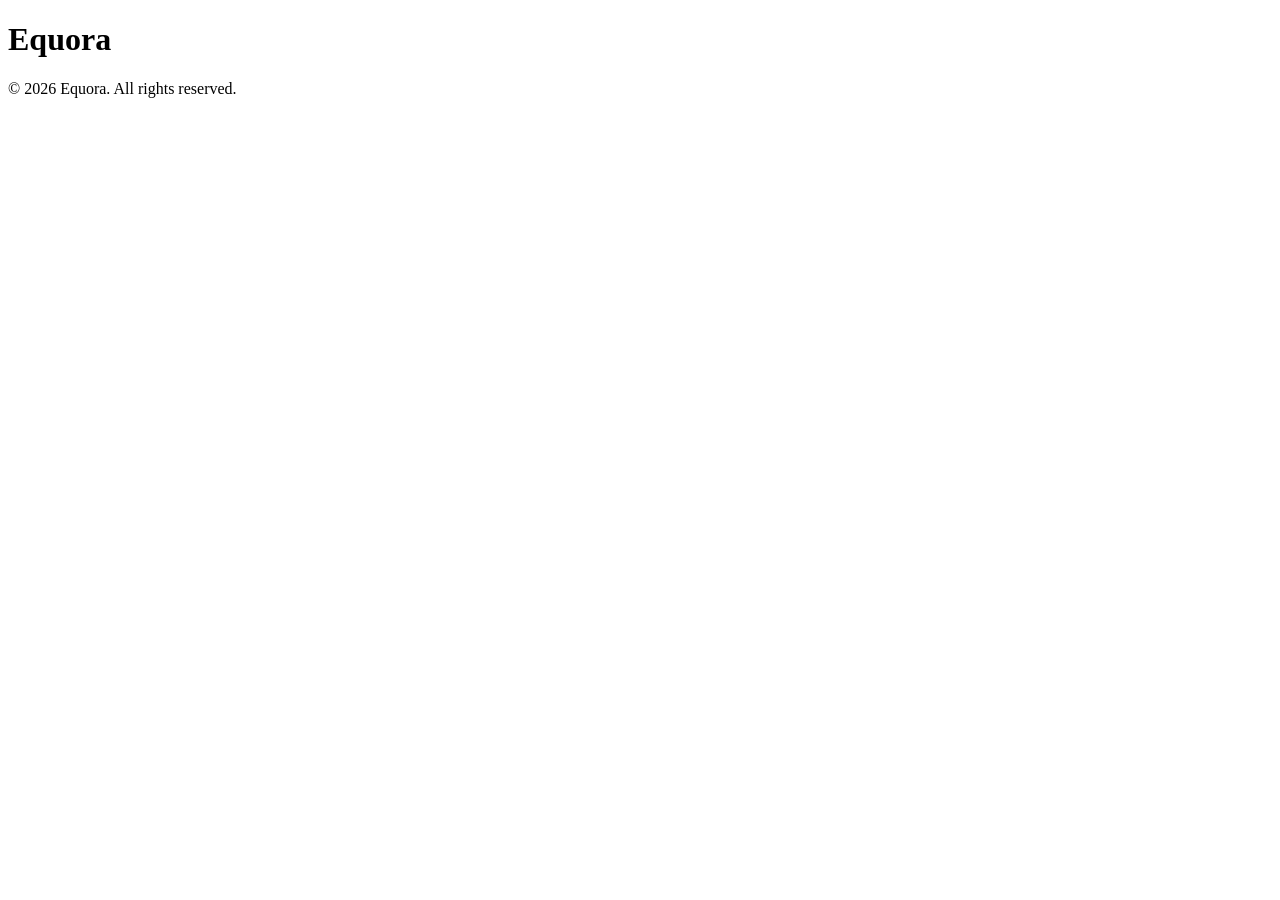
<file: index.html>
<!DOCTYPE html>
<head>
  <meta charset="UTF-8">
  <meta name="viewport" content="width=device-width, initial-scale=1.0">
  <meta name="description" content="Equora">
  <title>Equora</title>
</head>
<body>

  <main>
    <h1>Equora</h1>
  </main>

  <footer>
    <p>&copy; 2026 Equora. All rights reserved.</p>
  </footer>

</body>
</html>
</file>
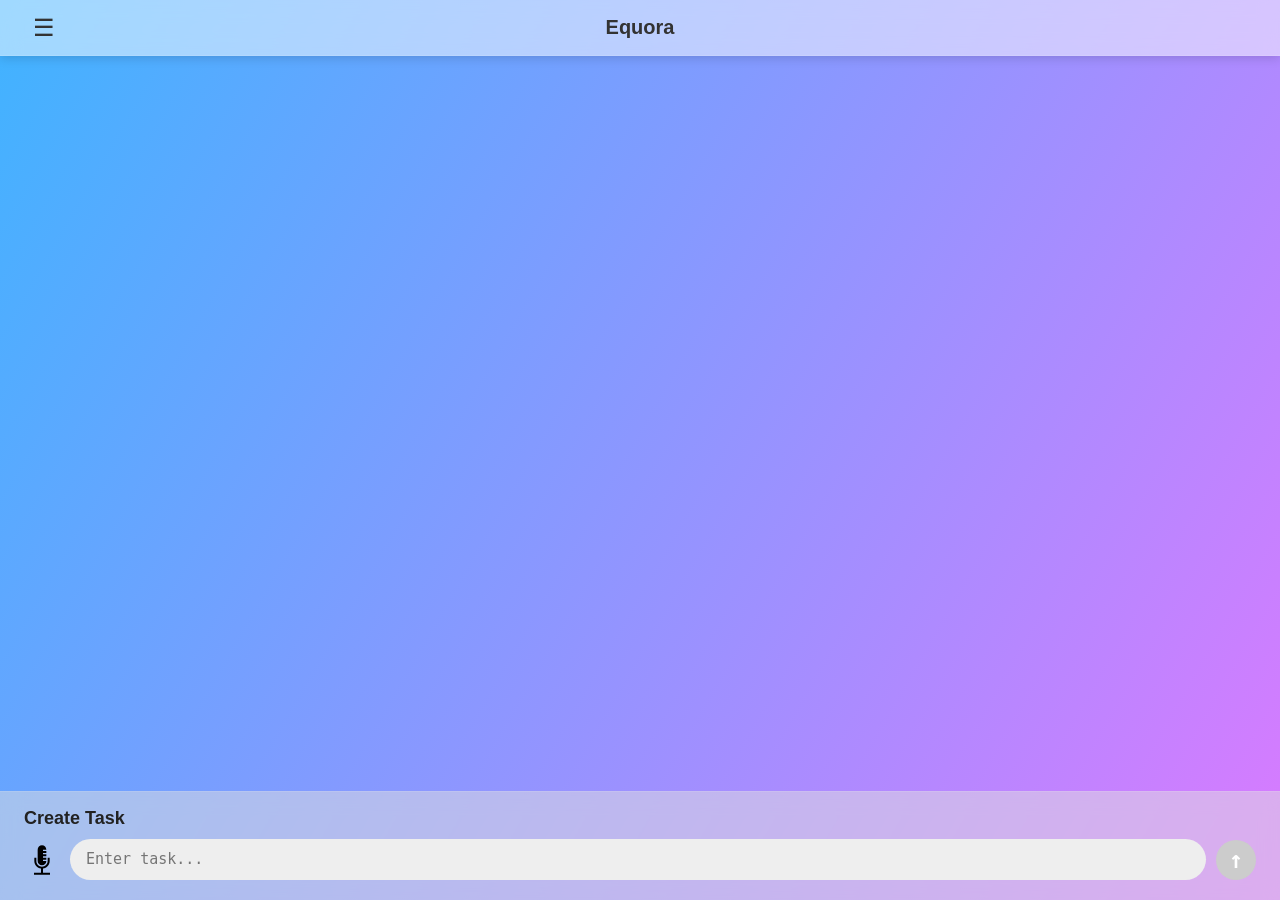
<file: desktop/index.html>
<!DOCTYPE html>
<html lang="en">
<head>
    <meta charset="UTF-8">
    <meta name="viewport" content="width=device-width, initial-scale=1.0">
    <title>Equora - Desktop</title>
    <link rel="stylesheet" href="style/desktop.css"/>
    <link rel="stylesheet" href="./../styles/create.css"/>
    <link rel="stylesheet" href="./../styles/card.css"/>
</head>
<body>
<div class="app" id="app">

<header class="header">
    <button class="header-btn">☰</button>
    <h1>Equora</h1>
    <div class="header-spacer"></div>
</header>

<main class="content">
    <div class="list dashboard" id="list"></div>
</main>

<footer class="footer" id="footer">
    <div class="footer-header">Create Task</div>

    <div class="transcription-display" id="transcriptionDisplay"></div>

    <div class="input-row" id="inputRow">
        <button class="mic-btn" id="micBtn">
            <img src="../assets/microphone.svg" alt=""/>
        </button>
        <button class="keyboard-btn" id="keyboardBtn">
            <img src="../assets/keyboard.svg" alt=""/>
        </button>
        <textarea class="task-input" id="taskInput" placeholder="Enter task..." rows="1"></textarea>
        <button class="hold-speak-btn" id="holdSpeakBtn">Hold to speak</button>
        <button class="submit-btn" id="submitBtn">↑</button>
    </div>
</footer>

<!-- Task Detail Side Panel -->
<div class="side-panel-overlay" id="sidePanelOverlay">
    <aside class="side-panel" id="sidePanel">
        <div class="side-panel-header">
            <h2>Task Detail</h2>
            <button class="side-panel-close" id="btn-close-panel">&times;</button>
        </div>

        <div class="side-panel-body">
            <div class="detail-row">
                <span class="detail-label">Task</span>
                <span class="detail-value" id="panel-task"></span>
            </div>
            <div class="detail-row">
                <span class="detail-label">Time</span>
                <span class="detail-value" id="panel-time"></span>
            </div>
            <div class="detail-row">
                <span class="detail-label">Status</span>
                <span class="task-status" id="panel-status"></span>
            </div>
        </div>

        <div class="side-panel-actions">
            <button class="action-btn action-done" id="btn-panel-done">Mark as Done</button>
            <button class="action-btn action-delay" id="btn-panel-delay">Delay</button>
            <button class="action-btn action-delete" id="btn-panel-delete">Delete</button>
        </div>
    </aside>
</div>

<!-- Delay Pop-up -->
<div class="popup-overlay" id="popup-delay">
    <div class="popup">
        <h3 class="popup-title">Delay Task</h3>
        <p class="popup-desc">How long would you like to delay this task?</p>
        <div class="popup-options" id="delay-options">
            <button class="delay-option" data-delay="later">Later</button>
            <button class="delay-option" data-delay="tomorrow">Tomorrow</button>
        </div>
        <button class="popup-cancel" id="btn-cancel-delay">Cancel</button>
    </div>
</div>

<!-- Delete Confirmation Pop-up -->
<div class="popup-overlay" id="popup-delete">
    <div class="popup">
        <h3 class="popup-title">Delete Task</h3>
        <p class="popup-desc">Are you sure you want to delete this task? This action cannot be undone.</p>
        <div class="popup-confirm-row">
            <button class="popup-btn popup-btn-cancel" id="btn-cancel-delete">Cancel</button>
            <button class="popup-btn popup-btn-delete" id="btn-confirm-delete">Delete</button>
        </div>
    </div>
</div>

<!-- Done Completion Pop-up -->
<div class="popup-overlay" id="popup-done">
    <div class="popup">
        <div class="done-content">
            <div class="checkmark-container">
                <svg class="checkmark-circle" viewBox="0 0 120 120">
                    <circle class="checkmark-bg" cx="60" cy="60" r="54" fill="none" stroke="#4CAF50" stroke-width="6"/>
                    <circle class="checkmark-draw" cx="60" cy="60" r="54" fill="none" stroke="#4CAF50" stroke-width="6"
                            stroke-linecap="round" stroke-dasharray="340" stroke-dashoffset="340"/>
                    <polyline class="checkmark-check" points="35,60 52,77 85,43"
                              fill="none" stroke="#4CAF50" stroke-width="6"
                              stroke-linecap="round" stroke-linejoin="round"
                              stroke-dasharray="70" stroke-dashoffset="70"/>
                </svg>
            </div>
            <p class="done-message">Task marked as done!</p>
            <button class="done-return-btn" id="btn-done-return">Return to Dashboard</button>
        </div>
    </div>
</div>

<!-- Create Confirm Pop-up -->
<div class="popup-overlay" id="popup-create">
    <div class="popup create-popup">
        <h3 class="popup-title">Confirm Tasks</h3>
        <div class="popup-body">
            <div class="create-card">
                <label class="title-label">Input</label>
                <div class="inner" id="create-input-display"></div>
            </div>
            <div class="create-card">
                <label class="title-label">Tasks</label>
                <div class="inner create" id="create-tasks-container"></div>
            </div>
        </div>
        <div class="create-popup-actions">
            <button class="action-btn action-done" id="btn-create-confirm">Confirm</button>
            <button class="action-btn action-delete" id="btn-create-discard">Discard</button>
        </div>
    </div>
</div>

</div>

<script type="module" src="./../scripts/cardlist.js"></script>
<script type="module" src="./script/index.js"></script>
</body>
</html>
</file>
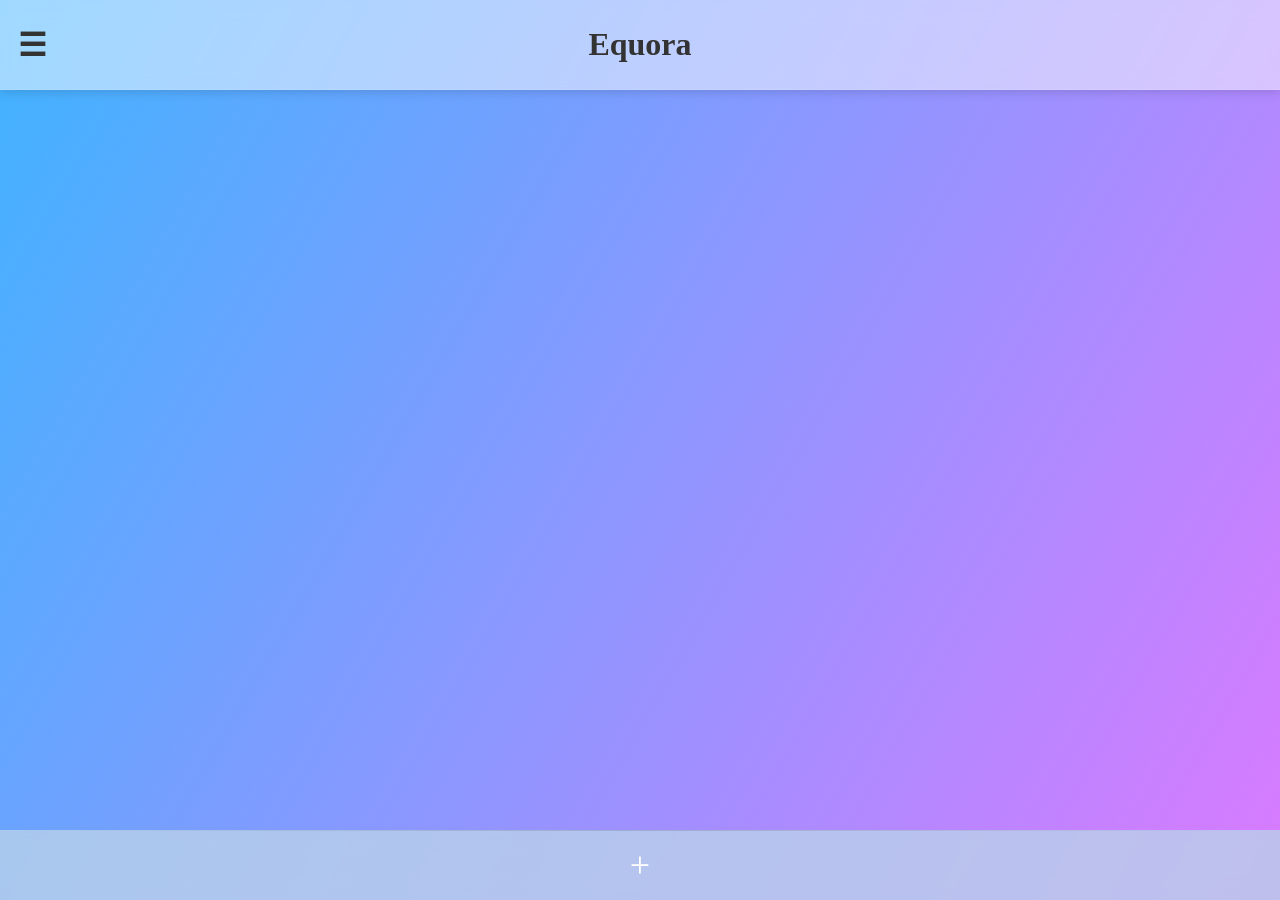
<file: mobile/index.html>
<!DOCTYPE html>
<html lang="en">
<head>
    <meta charset="UTF-8">
    <meta name="viewport" content="width=device-width, initial-scale=1.0">
    <title>Equora - Task Manager</title>
    <link rel="stylesheet" href="style/mobile.css"/>
    <link rel="stylesheet" href="../styles/card.css"/>
    <link rel="stylesheet" href="style/index.css"/>
</head>
<body>
<div class="app" id="app">

<header class="header">
    <button class="header-btn">☰</button>

    <h1>Equora</h1>

    <div class="header-spacer"></div>
</header>

<main class="content">
    <div class="list dashboard" id="list"></div>
</main>

<footer class="footer" id="footer">

  <!-- collapsed 按钮层 -->
  <div class="plus-area" id="plusArea">
    +
  </div>

  <!-- expanded 内容层 -->
  <div class="footer-expanded">

      <div class="drag-bar"></div>

      <div class="footer-header">
          Create Task
      </div>

      <div class="transcription-display" id="transcriptionDisplay"></div>

      <div class="input-row" id="inputRow">
          <button class="mic-btn" id="micBtn">
              <img src="../assets/microphone.svg" alt=""/>
          </button>
          <button class="keyboard-btn" id="keyboardBtn">
              <img src="../assets/keyboard.svg" alt=""/>
          </button>
          <textarea class="task-input" id="taskInput" placeholder="Enter task..." rows="1"></textarea>
          <button class="hold-speak-btn" id="holdSpeakBtn">Hold to speak</button>
          <button class="submit-btn" id="submitBtn">↑</button>
      </div>

  </div>

</footer>

</div>
</body>

<script type="module" src="../scripts/cardlist.js"></script>
<script type="module" src="./script/index.js"></script>

</html>
</file>
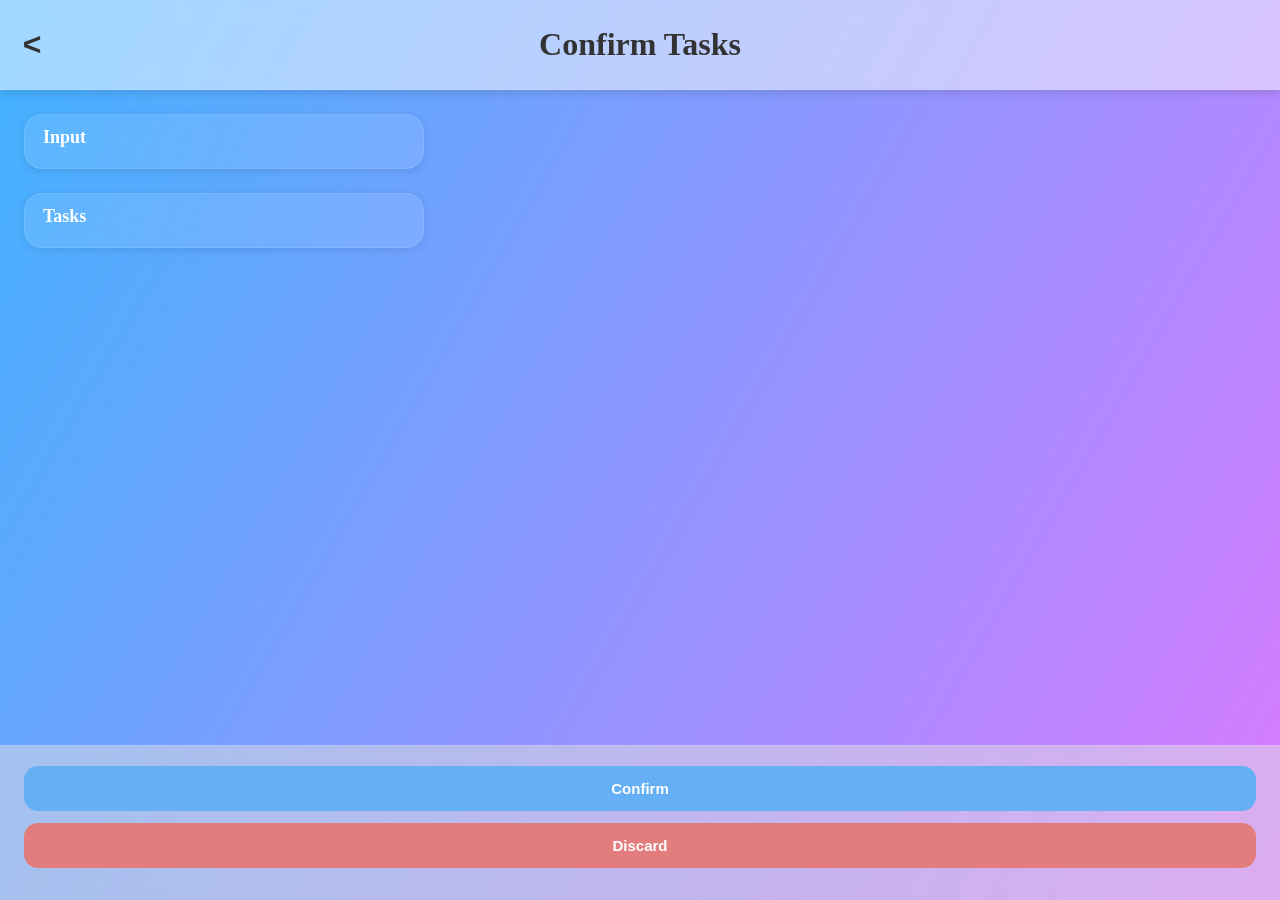
<file: mobile/create.html>
<!DOCTYPE html>
<html lang="en">
<head>
    <meta charset="UTF-8">
    <meta charset="UTF-8">
    <meta name="viewport" content="width=device-width, initial-scale=1.0">
    <title>Equora - Task Manager</title>
    <link rel="stylesheet" href="style/mobile.css"/>
    <link rel="stylesheet" href="../styles/create.css"/>
    <link rel="stylesheet" href="./../styles/card.css">
</head>
<body>

<div class="app" id="app">

    <header class="header">
        <button class="header-btn" id="btn-return"><</button>

        <h1>Confirm Tasks</h1>

        <div class="header-spacer"></div>
    </header>

    <main class="create-content">
        <div class="create-card card">
            <label class="title-label">Input</label>
            <div class="inner">
                <span class="input-content" id="inputDisplay"></span>
            </div>
        </div>

        <div class="create-card card">
            <label class="title-label">Tasks</label>
            <div class="inner create" id="tasks" style="padding-right: 8px"></div>
        </div>
    </main>

    <footer class="detail-actions">
        <button class="action-btn action-done">Confirm</button>
        <button class="action-btn action-delete">Discard</button>
    </footer>
</div>

<script src="../scripts/create.js" type="module"></script>
</body>
</html>
</file>
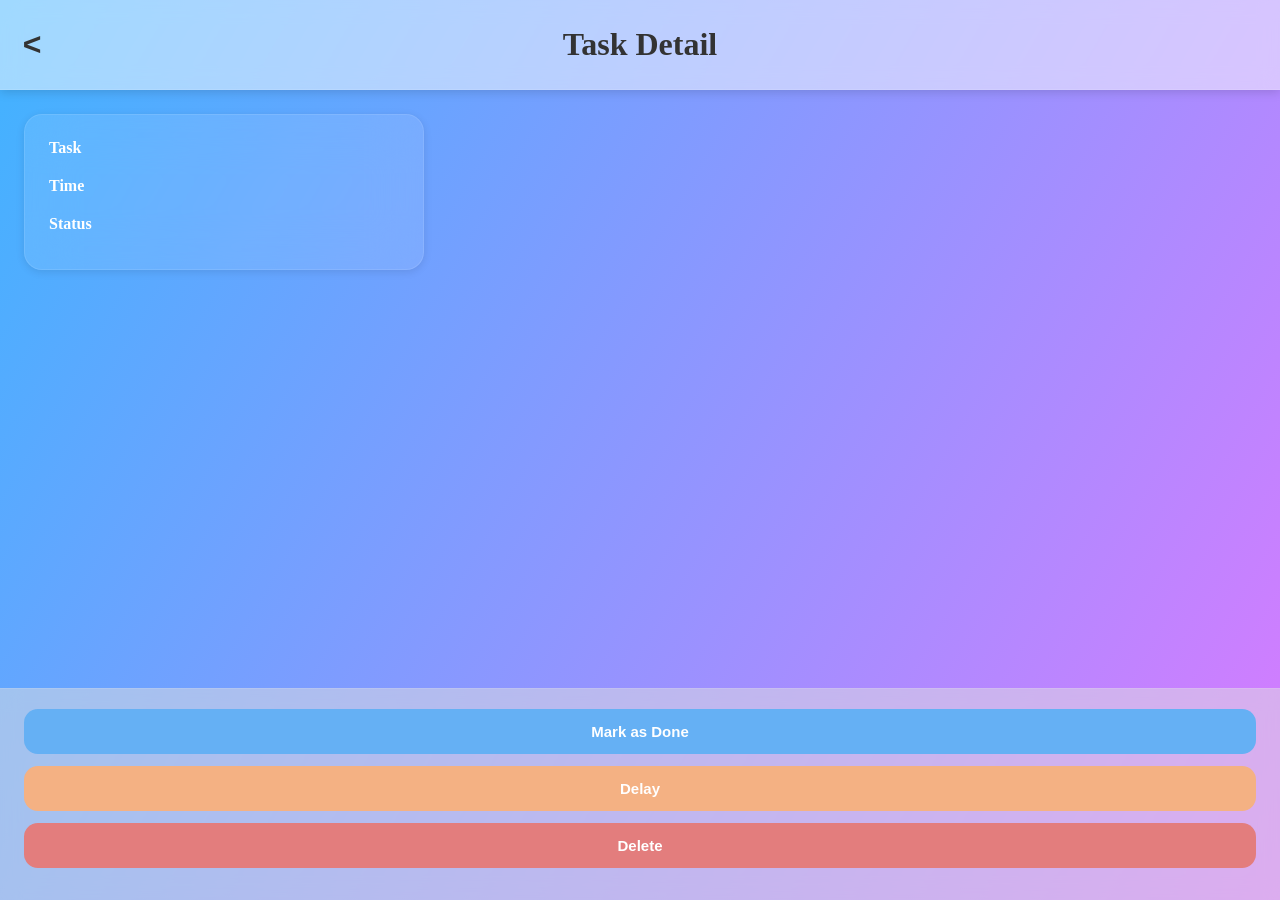
<file: mobile/detail.html>
<!DOCTYPE html>
<html lang="en">
<head>
    <meta charset="UTF-8">
    <meta name="viewport" content="width=device-width, initial-scale=1.0">
    <title>Equora - Task Manager</title>
    <link rel="stylesheet" href="style/mobile.css"/>
    <link rel="stylesheet" href="../styles/card.css"/>
    <link rel="stylesheet" href="style/detail.css"/>
</head>
<body>

<div class="app" id="app">
    <header class="header">
        <button class="header-btn" id="btn-return"><</button>

        <h1>Task Detail</h1>

        <div class="header-spacer"></div>
    </header>

    <div class="detail-content">
        <div class="detail-card card">
            <div class="detail-row">
                <span class="detail-label">Task</span>
                <span class="detail-value" id="detail-task"></span>
            </div>
            <div class="detail-row">
                <span class="detail-label">Time</span>
                <span class="detail-value" id="detail-time"></span>
            </div>
            <div class="detail-row">
                <span class="detail-label">Status</span>
                <span class="task-status" style="align-self: flex-start" id="detail-status"></span>
            </div>
        </div>
    </div>

    <div class="detail-actions">
        <button class="action-btn action-done" id="btn-done">Mark as Done</button>
        <button class="action-btn action-delay" id="btn-delay">Delay</button>
        <button class="action-btn action-delete" id="btn-delete">Delete</button>
    </div>

    <!-- Delay pop-up -->
    <div class="popup-overlay" id="popup-delay">
        <div class="popup">
            <h3 class="popup-title">Delay Task</h3>
            <p class="popup-desc">How long would you like to delay this task?</p>
            <div class="popup-options" id="delay-options">
                <button class="delay-option" data-delay="later">Later</button>
                <button class="delay-option" data-delay="tomorrow">Tomorrow</button>
            </div>
            <button class="popup-cancel" id="btn-cancel-delay">Cancel</button>
        </div>
    </div>

    <!-- Delete confirmation pop-up -->
    <div class="popup-overlay" id="popup-delete">
        <div class="popup">
            <h3 class="popup-title">Delete Task</h3>
            <p class="popup-desc">Are you sure you want to delete this task? This action cannot be undone.</p>
            <div class="popup-confirm-row">
                <button class="popup-btn popup-btn-cancel" id="btn-cancel-delete">Cancel</button>
                <button class="popup-btn popup-btn-delete" id="btn-confirm-delete">Delete</button>
            </div>
        </div>
    </div>
</div>

</body>
<script type="module" src="script/detail.js"></script>
<script>
    document.getElementById("btn-return").addEventListener("click", () => {
        //  goto index
        window.location.href = "index.html";
    })
</script>
</html>
</file>
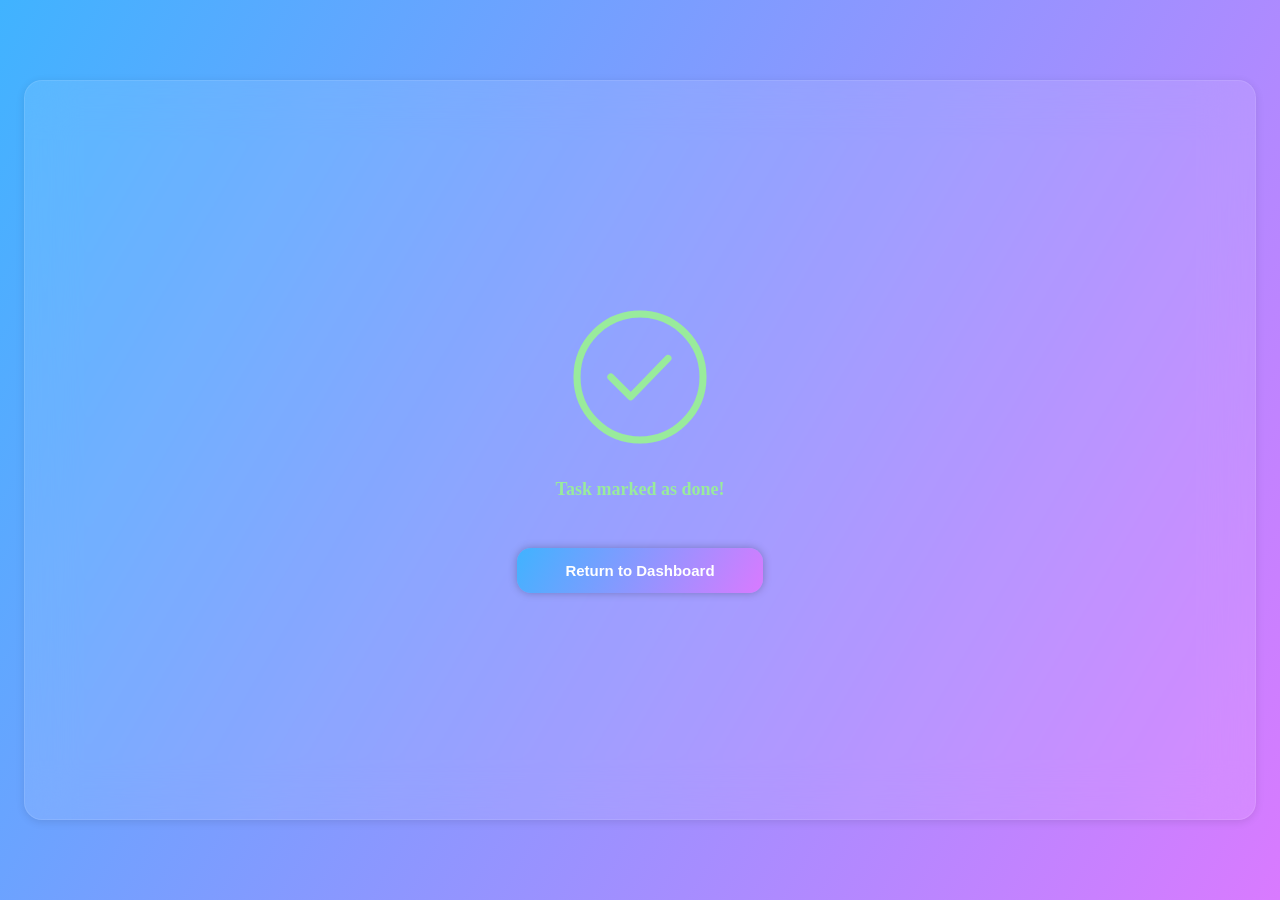
<file: mobile/done.html>
<!DOCTYPE html>
<html lang="en">
<head>
    <meta charset="UTF-8">
    <meta name="viewport" content="width=device-width, initial-scale=1.0">
    <title>Equora - Task Done</title>
    <link rel="stylesheet" href="style/mobile.css"/>
    <link rel="stylesheet" href="style/done.css"/>
    <link rel="stylesheet" href="./../styles/card.css"/>
</head>
<body>

<div class="app" id="app">
    <div class="done-content card">
        <div class="checkmark-container">
            <svg class="checkmark-circle" viewBox="0 0 120 120">
                <circle class="checkmark-bg" cx="60" cy="60" r="54" fill="none" stroke="#99eb9c" stroke-width="6"/>
                <circle class="checkmark-draw" cx="60" cy="60" r="54" fill="none" stroke="#99eb9c" stroke-width="6"
                        stroke-linecap="round" stroke-dasharray="340" stroke-dashoffset="340"/>
                <polyline class="checkmark-check" points="35,60 52,77 85,43"
                          fill="none" stroke="#99eb9c" stroke-width="6"
                          stroke-linecap="round" stroke-linejoin="round"
                          stroke-dasharray="70" stroke-dashoffset="70"/>
            </svg>
        </div>

        <p class="done-message">Task marked as done!</p>

        <button class="return-btn" id="btn-return-dashboard">Return to Dashboard</button>
    </div>
</div>

</body>
<script type="module">
    import {CACHE} from "../scripts/cache.js";

    document.getElementById("btn-return-dashboard").addEventListener("click", () => {
        CACHE.loadConfig();
        const taskId = new URLSearchParams(window.location.search).get("task");
        CACHE.updateStatus(taskId, "Done");
        CACHE.saveConfig();
        window.location.href = "index.html";
    });
</script>
</html>
</file>
<file: desktop/style/desktop.css>
* {
  margin: 0;
  padding: 0;
  box-sizing: border-box;
}

:root {
  --button-color-enable: #65b0f4;
  --button-color-warn: #F4B183;
  --button-color-caution: #E37D7D;
  --background-gradient: linear-gradient(120deg, #40b3ff, #d97aff);
}

html, body {
  height: 100%;
  font-family: -apple-system, BlinkMacSystemFont, "Segoe UI", Helvetica, Arial, sans-serif;
}

.app {
  height: 100vh;
  display: flex;
  flex-direction: column;
  overflow: hidden;
  background-image: var(--background-gradient);
}

/* ---------- header — glassmorphism ---------- */
.header {
  height: 56px;
  min-height: 56px;
  display: flex;
  align-items: center;
  padding: 0 24px;
  box-shadow: 0 2px 10px rgba(0,0,0,0.15);
  z-index: 2;
  background: rgba(255, 255, 255, 0.5);
  backdrop-filter: blur(10px);
  border-bottom: 1px solid rgba(255,255,255,0.1);
}

.header-btn {
  background: none;
  border: none;
  color: #333;
  font-size: 24px;
  cursor: pointer;
  width: 40px;
}

.header h1 {
  flex: 1;
  text-align: center;
  color: #333;
  font-size: 20px;
  font-weight: 700;
}

.header-spacer {
  width: 40px;
}

/* ---------- content / horizontal timeboxes ---------- */
.content {
  flex: 1;
  overflow-x: auto;
  overflow-y: hidden;
}

.list {
  display: flex;
  gap: 24px;
  padding: 28px 32px;
  height: 100%;
  align-items: flex-start;
}

/* timebox column — glassmorphism */
.timebox {
  background: rgba(255, 255, 255, 0.35);
  backdrop-filter: blur(8px);
  box-shadow: 0 2px 8px rgba(0,0,0,0.08);
  border-radius: 18px;
  border: 1px solid rgba(255,255,255,0.15);
  padding: 20px;
  min-width: 300px;
  max-width: 360px;
  flex-shrink: 0;
  max-height: 100%;
  overflow-y: auto;
}

.timebox-title {
  font-size: 18px;
  font-weight: 700;
  color: white;
  margin-bottom: 16px;
  position: sticky;
  top: 0;
  padding: 2px 12px 8px;
  z-index: 1;
}

/* task card */


.dashboard .task-item {
  display: flex;

  border-radius: 18px;

  overflow: hidden;

  box-shadow: 0 2px 8px rgba(0, 0, 0, 0.1);
  background: white;

  margin-bottom: 14px;

  min-height: 64px;
}

.dashboard .task-item.Pending {
  background: var(--pending-background)
}

.dashboard .task-item.Delayed {
  background: var(--delayed-background)
}

.dashboard .task-item.Done {
  background: var(--done-background)
}

.dashboard .task-item .status {
  margin-top: auto;

  align-self: flex-end;

  padding: 6px 14px;

  background-color: rgba(255, 255, 255, 0.2);

  border-radius: 999px;
  border: 2px solid rgba(255, 255, 255, 0.1);

  box-shadow: 0 2px 2px rgba(0, 0, 0, 0.06);

  font-size: 12px;
  font-weight: 600;
}

.dashboard .task-item:hover {
  box-shadow: 0 2px 8px rgba(0,0,0,0.12);
}

.task-content {
  flex: 1;
  padding: 12px 14px;
  display: flex;
  flex-direction: column;
}

.task-title {
  font-size: 16px;
  font-weight: 700;
  color: #222;
  margin-bottom: 4px;
}

.task-desc {
  font-size: 13px;
  color: #444;
  line-height: 1.3;
  margin-bottom: 6px;
}

.task-status {
  margin-top: auto;
  align-self: flex-end;
  padding: 4px 12px;
  border-radius: 999px;
  font-size: 11px;
  font-weight: 600;
}

.task-status.Pending  { background: #a2d5ff; color: white; }
.task-status.Delayed  { background: #F4B183; color: white; }
.task-status.Done     { background: #6feca1; color: white; }

.done-btn {
  width: 32px;
  border: none;
  background: linear-gradient(120deg, #d97aff, #40b3ff);
  color: white;
  font-weight: 700;
  font-size: 12px;
  cursor: pointer;
  writing-mode: vertical-rl;
  text-orientation: mixed;
  letter-spacing: 1px;
  transition: background 0.15s ease;
}

.done-btn:hover {
  background: linear-gradient(120deg, #cf9cff, #67dcff);
}

/* ---------- footer — always expanded ---------- */
.footer {
  background: rgba(224, 224, 224, 0.5);
  backdrop-filter: blur(10px);
  border-top: 1px solid rgba(255,255,255,0.1);
  padding: 16px 24px 20px;
  z-index: 100;
}

.footer-header {
  font-size: 18px;
  font-weight: 700;
  color: #222;
  margin-bottom: 10px;
}

.transcription-display {
  display: none;
  margin-bottom: 12px;
  border: 2px solid #4a90d9;
  border-radius: 12px;
  padding: 10px 14px;
  font-size: 14px;
  color: #333;
  background: #f0f6ff;
  min-height: 20px;
}

.transcription-display.visible {
  display: block;
}

.input-row {
  display: flex;
  align-items: center;
  gap: 10px;
}

.mic-btn {
  width: 36px;
  height: 36px;
  border: none;
  background: none;
  display: flex;
  align-items: center;
  justify-content: center;
  padding: 2px;
  flex-shrink: 0;
  cursor: pointer;
}

.mic-btn img {
  width: 100%;
  height: 100%;
}

.keyboard-btn {
  width: 36px;
  height: 36px;
  border: none;
  background: none;
  display: none;
  align-items: center;
  justify-content: center;
  padding: 2px;
  flex-shrink: 0;
  cursor: pointer;
}

.keyboard-btn img {
  width: 100%;
  height: 100%;
}

.voice-mode .mic-btn        { display: none; }
.voice-mode .keyboard-btn   { display: flex; }
.voice-mode .task-input     { display: none; }
.voice-mode .hold-speak-btn { display: flex; }

.hold-speak-btn {
  display: none;
  flex: 1;
  height: 40px;
  border: none;
  border-radius: 999px;
  background: #eee;
  align-items: center;
  justify-content: center;
  font-size: 15px;
  font-weight: 600;
  color: #888;
  cursor: pointer;
  user-select: none;
  transition: background 0.2s ease, color 0.2s ease;
}

.hold-speak-btn.pressed {
  background: #4a90d9;
  color: white;
}

.task-input {
  flex: 1;
  min-height: 40px;
  height: auto;
  resize: none;
  overflow-y: auto;
  border: none;
  outline: none;
  border-radius: 999px;
  background: #eee;
  padding: 10px 16px;
  font-size: 15px;
  line-height: 1.4;
  font-family: Consolas, monospace;
  transition: height 0.15s ease;
}

.submit-btn {
  width: 40px;
  height: 40px;
  border-radius: 50%;
  border: none;
  background: #ccc;
  color: white;
  font-size: 24px;
  font-weight: bold;
  font-family: Consolas, monospace;
  display: flex;
  align-items: center;
  justify-content: center;
  flex-shrink: 0;
  cursor: pointer;
  transition: background 0.15s ease;
}

.submit-btn.active {
  background: var(--button-color-enable);
}

/* ================================================================ */
/*  SIDE PANEL — task detail                                        */
/* ================================================================ */
.side-panel-overlay {
  position: fixed;
  inset: 0;
  background: rgba(0,0,0,0.3);
  z-index: 200;
  opacity: 0;
  pointer-events: none;
  transition: opacity 0.25s ease;
}

.side-panel-overlay.active {
  opacity: 1;
  pointer-events: auto;
}

.side-panel {
  position: fixed;
  top: 0;
  right: 0;
  width: 420px;
  max-width: 90vw;
  height: 100vh;
  background: rgba(255,255,255,0.5);
  backdrop-filter: blur(16px);
  border-left: 1px solid rgba(255,255,255,0.2);
  box-shadow: -4px 0 24px rgba(0,0,0,0.15);
  z-index: 201;
  display: flex;
  flex-direction: column;
  transform: translateX(100%);
  transition: transform 0.3s cubic-bezier(0.4, 0, 0.2, 1);
}

.side-panel-overlay.active .side-panel {
  transform: translateX(0);
}

.side-panel-header {
  display: flex;
  align-items: center;
  padding: 16px 20px;
  border-bottom: 1px solid rgba(0,0,0,0.08);
}

.side-panel-header h2 {
  flex: 1;
  font-size: 18px;
  font-weight: 700;
  color: #222;
}

.side-panel-close {
  background: none;
  border: none;
  font-size: 24px;
  color: #999;
  cursor: pointer;
  width: 36px;
  height: 36px;
  border-radius: 50%;
  display: flex;
  align-items: center;
  justify-content: center;
}

.side-panel-close:hover {
  background: rgba(0,0,0,0.05);
  color: #333;
}

.side-panel-body {
  flex: 1;
  padding: 24px 20px;
  overflow-y: auto;
}

.detail-row {
  display: flex;
  flex-direction: column;
  margin-bottom: 20px;
}

.detail-label {
  font-size: 14px;
  font-weight: 600;
  color: #222;
  margin-bottom: 4px;
}

.detail-value {
  font-size: 18px;
  font-weight: 600;
  color: #444;
}

.side-panel-actions {
  padding: 20px 20px 28px;
  display: flex;
  flex-direction: column;
  gap: 10px;
  border-top: 1px solid rgba(0,0,0,0.06);
}

.action-btn {
  padding: 14px 0;
  border: none;
  border-radius: 14px;
  font-size: 15px;
  font-weight: 700;
  color: white;
  cursor: pointer;
  transition: opacity 0.2s ease;
}

.action-btn:active {
  opacity: 0.7;
}

.action-done {
  background: var(--button-color-enable);
}

.action-delay {
  background: var(--button-color-warn);
}

.action-delete {
  background: var(--button-color-caution);
}

/* ================================================================ */
/*  POP-UP / MODAL                                                   */
/* ================================================================ */
.popup-overlay {
  position: fixed;
  inset: 0;
  background: rgba(0, 0, 0, 0.45);
  display: flex;
  align-items: center;
  justify-content: center;
  z-index: 300;
  opacity: 0;
  pointer-events: none;
  transition: opacity 0.25s ease;
}

.popup-overlay.active {
  opacity: 1;
  pointer-events: auto;
}

.popup {
  background: white;
  border-radius: 18px;
  padding: 28px 24px 24px;
  width: calc(100% - 48px);
  max-width: 380px;
  display: flex;
  flex-direction: column;
  gap: 18px;
  transform: translateY(16px);
  transition: transform 0.25s ease;
  box-shadow: 0 8px 32px rgba(0,0,0,0.18);
}

.popup-overlay.active .popup {
  transform: translateY(0);
}

.popup-title {
  font-size: 18px;
  font-weight: 700;
  color: #222;
  text-align: center;
}

.popup-desc {
  font-size: 14px;
  color: #666;
  text-align: center;
  line-height: 1.4;
}

/* Delay options */
.popup-options {
  display: flex;
  flex-direction: column;
  gap: 10px;
}

.delay-option {
  width: 100%;
  padding: 13px 0;
  border: 2px solid #e0e0e0;
  border-radius: 12px;
  background: white;
  font-size: 15px;
  font-weight: 600;
  color: #333;
  cursor: pointer;
  transition: border-color 0.15s, background 0.15s;
}

.delay-option:hover {
  border-color: var(--button-color-warn);
  background: #fff5eb;
}

/* Delete confirmation */
.popup-confirm-row {
  display: flex;
  gap: 12px;
}

.popup-btn {
  flex: 1;
  padding: 13px 0;
  border: none;
  border-radius: 12px;
  font-size: 15px;
  font-weight: 700;
  cursor: pointer;
}

.popup-btn-cancel {
  background: #e8e8e8;
  color: #333;
}

.popup-btn-delete {
  background: var(--button-color-caution);
  color: white;
}

.popup-cancel {
  background: none;
  border: none;
  color: #999;
  font-size: 14px;
  font-weight: 500;
  cursor: pointer;
  padding: 4px 0;
}

.popup-cancel:hover {
  color: #666;
}

/* ================================================================ */
/*  DONE POP-UP — checkmark animation                                */
/* ================================================================ */
.done-content {
  display: flex;
  flex-direction: column;
  align-items: center;
  justify-content: center;
  gap: 24px;
}

.checkmark-container {
  width: 120px;
  height: 120px;
}

.checkmark-circle {
  width: 100%;
  height: 100%;
}

.checkmark-bg {
  opacity: 0.2;
}

.checkmark-draw {
  animation: draw-circle 0.6s ease-out 0.1s forwards;
}

.checkmark-check {
  animation: draw-check 0.4s ease-out 0.5s forwards;
}

@keyframes draw-circle {
  to { stroke-dashoffset: 0; }
}

@keyframes draw-check {
  to { stroke-dashoffset: 0; }
}

.done-message {
  font-size: 18px;
  font-weight: 600;
  color: #99eb9c;
  animation: fade-in 0.4s ease-out 0.7s both;
}

.done-return-btn {
  margin-top: 8px;
  padding: 14px 48px;
  background: var(--background-gradient);
  box-shadow: 0 0 8px rgba(0, 0, 0, 0.25);
  border: none;
  border-radius: 14px;
  font-size: 15px;
  font-weight: 700;
  color: white;
  cursor: pointer;
  animation: fade-in 0.4s ease-out 1s both;
}

@keyframes fade-in {
  from {
    opacity: 0;
    transform: translateY(8px);
  }
  to {
    opacity: 1;
    transform: translateY(0);
  }
}

/* ================================================================ */
/*  CREATE CONFIRM POP-UP                                            */
/* ================================================================ */
.create-popup {
  width: calc(100% - 48px);
  max-width: 520px;
  max-height: 80vh;
}

.create-popup .popup-body {
  display: flex;
  flex-direction: column;
  gap: 14px;
  max-height: 50vh;
  overflow-y: auto;
  padding-right: 8px;
}

.create-card {
  background: rgba(0,0,0,0.03);
  border-radius: 14px;
  padding: 16px;
}

.create-card .title-label {
  font-size: 13px;
  font-weight: 600;
  color: #999;
  margin-bottom: 8px;
}

.create-card .inner {
  font-size: 14px;
  color: #333;
  line-height: 1.4;
  word-break: break-word;
}

/* Create task items */
.create-task-item {
  display: flex;
  align-items: center;
  gap: 10px;
  background: white;
  border-radius: 12px;
  padding: 12px;
  margin-bottom: 8px;
  box-shadow: 0 1px 4px rgba(0,0,0,0.06);
}

.create-task-item .column {
  flex: 1;
  display: flex;
  flex-direction: column;
  gap: 6px;
}

.task-name-input {
  border: none;
  outline: none;
  font-size: 14px;
  font-weight: 500;
  color: #222;
  background: transparent;
  padding: 4px 0;
  border-bottom: 1px solid transparent;
}

.task-name-input:focus {
  border-bottom-color: var(--button-color-enable);
}

.time-row {
  display: flex;
  gap: 8px;
  align-items: center;
}

.time-select {
  padding: 4px 10px;
  border-radius: 8px;
  border: 1px solid #ddd;
  font-size: 12px;
  color: #555;
  background: white;
  cursor: pointer;
}

.time-input {
  width: 90px;
  padding: 4px 10px;
  border-radius: 8px;
  border: 1px solid #ddd;
  font-size: 12px;
  color: #555;
  outline: none;
}

.time-input:focus {
  border-color: var(--button-color-enable);
}

.delete-task-btn {
  background: none;
  border: none;
  font-size: 20px;
  color: #ccc;
  cursor: pointer;
  width: 28px;
  height: 28px;
  border-radius: 50%;
  display: flex;
  align-items: center;
  justify-content: center;
  flex-shrink: 0;
}

.delete-task-btn:hover {
  background: #fee;
  color: var(--button-color-caution);
}

.create-popup-actions {
  display: flex;
  flex-direction: column;
  gap: 10px;
  margin-top: 8px;
}

.create-popup-actions .action-btn {
  width: 100%;
}
</file>
<file: styles/create.css>
.create-content {
    flex: 1;
    display: flex;
    flex-direction: column;
    justify-content: flex-start;
    padding: 24px 24px 180px 24px;
    gap: 24px;

    overflow-y: auto;
}

.list {
    padding: 20px 20px 60px 20px;
}

.create-card {
    padding: 12px 18px;
    width: 100%;
    max-width: 400px;
    display: flex;
    flex-direction: column;
}

.input-section {
    height: 15%;
    max-height: 15%;
}

.inner {
    display: flex;
    flex-direction: column;
}

.title-label {
    font-size: 18px;
    font-weight: bold;
    color: white;
    margin-bottom: 8px;
    display: block;
    flex-shrink: 0;
}

.input-content {
    font-size: 18px;
    color: ghostwhite;
    flex: 1;
}

.task-section {
    height: 50%;
    max-height: 50%;
}

.create-task-item {
    background: linear-gradient(125deg, #66e4e8, #ffe3a1);
    border-radius: 12px;
    margin-bottom: 20px;
    display: flex;
    overflow: hidden;

    min-height: 120px;
}

.create-task-item .column {
    flex: 1;

    padding: 12px 14px;

    display: flex;
    flex-direction: column;
}

.task-name-input {
    width: 100%;
    padding: 12px;
    border: 1px solid #4a6fa5;
    border-radius: 8px;
    font-size: 16px;
    margin-bottom: 12px;
    outline: none;
}

.time-row {
    display: flex;
    gap: 8px;
}

.time-select {
    flex: 1;
    padding: 12px;
    border: 1px solid #4a6fa5;
    border-radius: 8px;
    font-size: 16px;
    color: #333;
    background-color: #fff;
    appearance: none;
    background-image: url('data:image/svg+xml;utf8,<svg xmlns="http://www.w3.org/2000/svg" width="20" height="20" viewBox="0 0 24 24" fill="none" stroke="%23333" stroke-width="2" stroke-linecap="round" stroke-linejoin="round"><polyline points="6 9 12 15 18 9"></polyline></svg>');
    background-repeat: no-repeat;
    background-position: right 12px center;
}

.time-input {
    width: 90px;
    padding: 12px 8px;
    border: 1px solid #4a6fa5;
    border-radius: 8px;
    font-size: 16px;
    color: #333;
    outline: none;
    text-align: center;
}

.time-input::placeholder {
    color: #aaa;
    font-size: 14px;
}

.delete-btn {
    width: 10%;

    border: none;

    background: var(--button-color-caution);

    color: white;

    font-weight: 900;

    cursor: pointer;

    writing-mode: vertical-rl;

    text-orientation: mixed;

    letter-spacing: 2px;

    transition: background 0.2s ease;
}
</file>
<file: styles/card.css>
* {
  --pending-background: linear-gradient(125deg, #a2d5ff, #7aff95);
  --delayed-background: linear-gradient(125deg, #ffb3a5, #ffd97a);
  --done-background: linear-gradient(125deg, #8bffa9, #ffe876);
}

.card {
  background: rgba(255, 255, 255, 0.1);
  backdrop-filter: blur(25px);
  box-shadow: 0 2px 8px rgba(0, 0, 0, 0.1);
  border: 1px solid rgba(255, 255, 255, 0.1);

  border-radius: 18px;
}

.task-status {
  margin-top: auto;

  align-self: flex-end;

  padding: 6px 14px;

  border-radius: 999px;

  font-size: 12px;
  font-weight: 600;
}

.task-status.Pending {
  background: #a2d5ff;
  color: white;
}

.task-status.Delayed {
  background: #F4B183;
  color: white;
}

.task-status.Done {
  background: #6feca1;
  color: white;
}
</file>
<file: mobile/style/mobile.css>
* {
  margin: 0;
  padding: 0;
  box-sizing: border-box;

  -webkit-tap-highlight-color: transparent;
}

:root {
    --button-color-enable: #65b0f4;
    --button-color-warn: #F4B183;
    --button-color-caution: #E37D7D;

    --background-gradient: linear-gradient(120deg, #40b3ff, #d97aff);
}

html,
body {
  height: 100%;
}

.app {
  position: relative;
  height: 100vh;
  overflow: hidden;
  display: flex;
  flex-direction: column;
  background-image: var(--background-gradient);
}

.header {
  height: 10%;
  min-height: 60px;

  display: flex;
  align-items: center;
  justify-content: center;

  box-shadow: 0 2px 10px rgba(0,0,0,0.15);
  background-color: rgba(255, 255, 255, 0.5);
  backdrop-filter: blur(10px);
  border-bottom: 1px solid rgba(255, 255, 255,0.1);

  z-index: 2;
}

.header-btn {
  background: none;
  border: none;
  color: #333;

  font-size: 32px;
  font-weight: 600;
  width: 64px;

  cursor: pointer;
}

.header-title {
  flex: 1;
  text-align: center;
  color: #333;

  font-weight: 600;
}

.header-spacer {
  width: 64px;
}

.header h1 {
    flex: 1;
    text-align: center;
    color: #333;
}

.detail-actions {
  position: fixed;
  left: 0;
  bottom: 0;
  width: 100%;
  background: rgba(224, 224, 224, 0.5);
  backdrop-filter: blur(10px);
  border-top: 1px solid rgba(255, 255, 255,0.1);
  padding: 20px 24px 32px;
  display: flex;
  flex-direction: column;
  gap: 12px;
}

.action-btn {
  flex: 1;
  padding: 14px 0;
  border: none;
  border-radius: 14px;
  font-size: 15px;
  font-weight: 700;
  color: white;
  cursor: pointer;
  transition: opacity 0.2s ease;
}

.action-btn:active {
  opacity: 0.7;
}

.action-done {
  background: var(--button-color-enable)
}

.action-delay {
  background: var(--button-color-warn)
}

.action-delete {
  background: var(--button-color-caution)
}
</file>
<file: mobile/style/index.css>
/* content */
.content {
  flex: 1;
  overflow-y: auto;
}

.list {
  padding: 20px 20px 60px 20px;
}

.item {
  height: 80px;
  margin-bottom: 12px;

  background: white;
  border-radius: 12px;

  display: flex;
  align-items: center;
  padding-left: 20px;
}

/* footer */
.footer {
  position: fixed;
  left: 0;
  bottom: 0;

  width: 100%;
  height: 70px;
  min-height: 70px;
  max-height: 70px;
  background: rgb(185 209 234 / 0.8);
  backdrop-filter: blur(10px);

  overflow: hidden;

  transition: all 0.3s ease;

  z-index: 100;
}

/* 展开后 */
.footer.open {
  min-height: 160px;
  max-height: 40%;
  height: auto;
  background: rgba(255, 255, 255, 0.9);
}

.footer::before {
  content: "";

  position: fixed;
  top: 0;
  left: 0;

  width: 100%;
  height: 1px;

  background: linear-gradient(
    to right,
    transparent,
    rgba(0,0,0,0.12),
    transparent
  );
}

.plus-area {
  position: absolute;

  top: 0;
  left: 0;

  width: 100%;
  height: 70px;

  display: flex;
  align-items: center;
  justify-content: center;

  font-size: 36px;
  color: white;

  z-index: 10;
}

.footer.open .plus-area {
  opacity: 0;
  pointer-events: none;
  transform: scale(0.8);
}

.footer-expanded {
  position: relative;

  padding-top: 24px;

  opacity: 0;
  transform: translateY(10px);

  transition: all 0.25s ease;
}

.footer.open .footer-expanded {
  opacity: 1;
  transform: translateY(0);
  pointer-events: auto;
}

.drag-bar {
  position: absolute;

  top: 12px;
  left: 50%;

  transform: translateX(-50%);

  width: 48px;
  height: 6px;

  border-radius: 999px;

  background: #ccc;

  opacity: 0;

  transition: opacity 0.3s ease;

  margin-bottom: 12px;
}

.footer.open .drag-bar {
  opacity: 1;
}

.footer.open .footer-content {
  opacity: 1;
}

.footer-header {
  font-size: 24px;
  font-weight: 700;
  color: #222;

  padding: 8px 20px;
}

.input-row {
  display: flex;
  align-items: center;

  gap: 10px;

  padding: 12px 16px;
}

.mic-btn {
  width: 36px;
  height: 36px;

  border: none;
  background: none;

  display: flex;
  align-items: center;
  justify-content: center;

  padding: 2px;

  flex-shrink: 0;
}

.mic-btn img {
  width: 100%;
  height: 100%;
}

.keyboard-btn {
  width: 36px;
  height: 36px;

  border: none;
  background: none;

  display: none;
  align-items: center;
  justify-content: center;

  padding: 2px;

  flex-shrink: 0;

  cursor: pointer;
}

.keyboard-btn img {
  width: 100%;
  height: 100%;
}

.voice-mode .mic-btn {
  display: none;
}

.voice-mode .keyboard-btn {
  display: flex;
}

.voice-mode .task-input {
  display: none;
}

.voice-mode .hold-speak-btn {
  display: flex;
}

.hold-speak-btn {
  display: none;
  flex: 1;

  height: 40px;

  border: none;
  border-radius: 999px;

  background: #eee;

  align-items: center;
  justify-content: center;

  font-size: 15px;
  font-weight: 600;
  color: #888;

  cursor: pointer;
  user-select: none;

  transition: background 0.2s ease, color 0.2s ease;
}

.hold-speak-btn.pressed {
  background: #4a90d9;
  color: white;
}

.transcription-display {
  display: none;

  margin: 8px 16px 12px;

  border: 2px solid #4a90d9;
  border-radius: 12px;

  padding: 10px 14px;

  font-size: 14px;
  color: #333;
  background: #f0f6ff;

  min-height: 20px;
}

.transcription-display.visible {
  display: block;
}

.submit-btn.active {
  background: var(--button-color-enable);
}

.task-input {
  flex: 1;

  min-height: 40px;
  height: auto;
  resize: none;
  overflow-y: auto;

  border: none;
  outline: none;

  border-radius: 20px;

  background: #eee;

  padding: 10px 16px;

  font-size: 15px;
  line-height: 1.4;
  font-family: consolas, monospace;

  transition: height 0.15s ease;
}

.submit-btn {
  width: 40px;
  height: 40px;

  border-radius: 50%;

  border: none;

  background: grey;
  color: white;

  font-size: 24px;
  font-weight: bold;
  font-family: consolas, monospace;

  display: flex;
  align-items: center;
  justify-content: center;

  flex-shrink: 0;
}

.timebox {
  padding: 18px;
  margin-bottom: 24px;
  max-width: 400px;
}

.timebox-title {
  font-size: 18px;
  font-weight: 700;

  color: white;

  margin-bottom: 12px;
  padding: 2px 12px;
}

.task-item {
  display: flex;

  border-radius: 18px;

  overflow: hidden;

  box-shadow: 0 2px 8px rgba(0, 0, 0, 0.1);

  margin-bottom: 14px;

  min-height: 64px;
}

.task-item.Pending {
  background: var(--pending-background)
}

.task-item.Delayed {
  background: var(--delayed-background)
}

.task-item.Done {
  background: var(--done-background)
}

.task-item .status {
  margin-top: auto;

  align-self: flex-end;

  padding: 6px 14px;

  background-color: rgba(255, 255, 255, 0.2);

  border-radius: 999px;
  border: 2px solid rgba(255, 255, 255, 0.1);

  box-shadow: 0 2px 2px rgba(0, 0, 0, 0.06);

  font-size: 12px;
  font-weight: 600;
}

.task-content {
  flex: 1;

  padding: 12px 14px;

  display: flex;
  flex-direction: column;
}

.task-title {
  font-size: 18px;
  font-weight: 700;

  color: #222;

  margin-bottom: 4px;
}

.task-desc {
  font-size: 14px;

  color: #444;

  line-height: 1;

  margin-bottom: 4px;
}

.done-btn {
  width: 10%;

  border: none;

  background: linear-gradient(120deg, #d97aff, #40b3ff);

  color: white;

  font-weight: 900;

  cursor: pointer;

  writing-mode: vertical-rl;

  text-orientation: mixed;

  letter-spacing: 2px;

  transition: background 0.2s ease;
}
</file>
<file: mobile/style/detail.css>
.detail-content {
    flex: 1;
    display: flex;
    align-items: flex-start;
    padding: 24px;
}

.detail-card {
    width: 100%;
    max-width: 400px;

    padding: 24px;
    display: flex;
    flex-direction: column;
    gap: 20px;
}

.detail-row {
    display: flex;
    flex-direction: column;
    justify-content: space-between;
}

.detail-label {
    font-size: 16px;
    font-weight: 600;
    color: white;
}

.detail-value {
    font-size: 16px;
    font-weight: 500;
    color: ghostwhite;
}

/* ---------- Pop-up / Modal ---------- */
.popup-overlay {
  position: fixed;
  inset: 0;
  background: rgba(0, 0, 0, 0.45);
  display: flex;
  align-items: center;
  justify-content: center;
  z-index: 100;
  opacity: 0;
  pointer-events: none;
  transition: opacity 0.25s ease;
}

.popup-overlay.active {
  opacity: 1;
  pointer-events: auto;
}

.popup {
  background: white;
  border-radius: 18px;
  padding: 28px 24px 24px;
  width: calc(100% - 48px);
  max-width: 360px;
  display: flex;
  flex-direction: column;
  gap: 18px;
  transform: translateY(16px);
  transition: transform 0.25s ease;
}

.popup-overlay.active .popup {
  transform: translateY(0);
}

.popup-title {
  font-size: 18px;
  font-weight: 700;
  color: #222;
  text-align: center;
}

.popup-desc {
  font-size: 14px;
  color: #666;
  text-align: center;
  line-height: 1.4;
}

/* Delay options */
.popup-options {
  display: flex;
  flex-direction: column;
  gap: 10px;
}

.delay-option {
  width: 100%;
  padding: 13px 0;
  border: 2px solid #e0e0e0;
  border-radius: 12px;
  background: white;
  font-size: 15px;
  font-weight: 600;
  color: #333;
  cursor: pointer;
  transition: border-color 0.15s, background 0.15s;
}

.delay-option:active {
  border-color: var(--button-color-warn);
  background: #fff5eb;
}

/* Delete confirmation */
.popup-confirm-row {
  display: flex;
  gap: 12px;
}

.popup-btn {
  flex: 1;
  padding: 13px 0;
  border: none;
  border-radius: 12px;
  font-size: 15px;
  font-weight: 700;
  cursor: pointer;
}

.popup-btn-cancel {
  background: #e8e8e8;
  color: #333;
}

.popup-btn-delete {
  background: var(--button-color-caution);
  color: white;
}

.popup-cancel {
  background: none;
  border: none;
  color: #999;
  font-size: 14px;
  font-weight: 500;
  cursor: pointer;
  padding: 4px 0;
}

.popup-cancel:active {
  color: #666;
}
</file>
<file: mobile/style/done.css>
.done-content {
    flex: 1;
    display: flex;
    flex-direction: column;
    align-items: center;
    justify-content: center;
    gap: 32px;
    padding: 24px;
    margin: 80px 24px;
}

.checkmark-container {
    width: 140px;
    height: 140px;
}

.checkmark-circle {
    width: 100%;
    height: 100%;
}

.checkmark-bg {
    opacity: 0.2;
}

.checkmark-draw {
    animation: draw-circle 0.6s ease-out 0.1s forwards;
}

.checkmark-check {
    animation: draw-check 0.4s ease-out 0.5s forwards;
}

@keyframes draw-circle {
    to {
        stroke-dashoffset: 0;
    }
}

@keyframes draw-check {
    to {
        stroke-dashoffset: 0;
    }
}

.done-message {
    font-size: 18px;
    font-weight: 600;
    color: #99eb9c;
    animation: fade-in 0.4s ease-out 0.7s both;
}

@keyframes fade-in {
    from {
        opacity: 0;
        transform: translateY(8px);
    }
    to {
        opacity: 1;
        transform: translateY(0);
    }
}

.return-btn {
    margin-top: 16px;
    padding: 14px 48px;
    background: var(--background-gradient);
    box-shadow: 0 0 8px rgba(0, 0, 0, 0.25);
    border: none;
    border-radius: 14px;
    font-size: 15px;
    font-weight: 700;
    color: white;
    cursor: pointer;
    animation: fade-in 0.4s ease-out 1s both;
}

.return-btn:active {
    opacity: 0.7;
}
</file>
